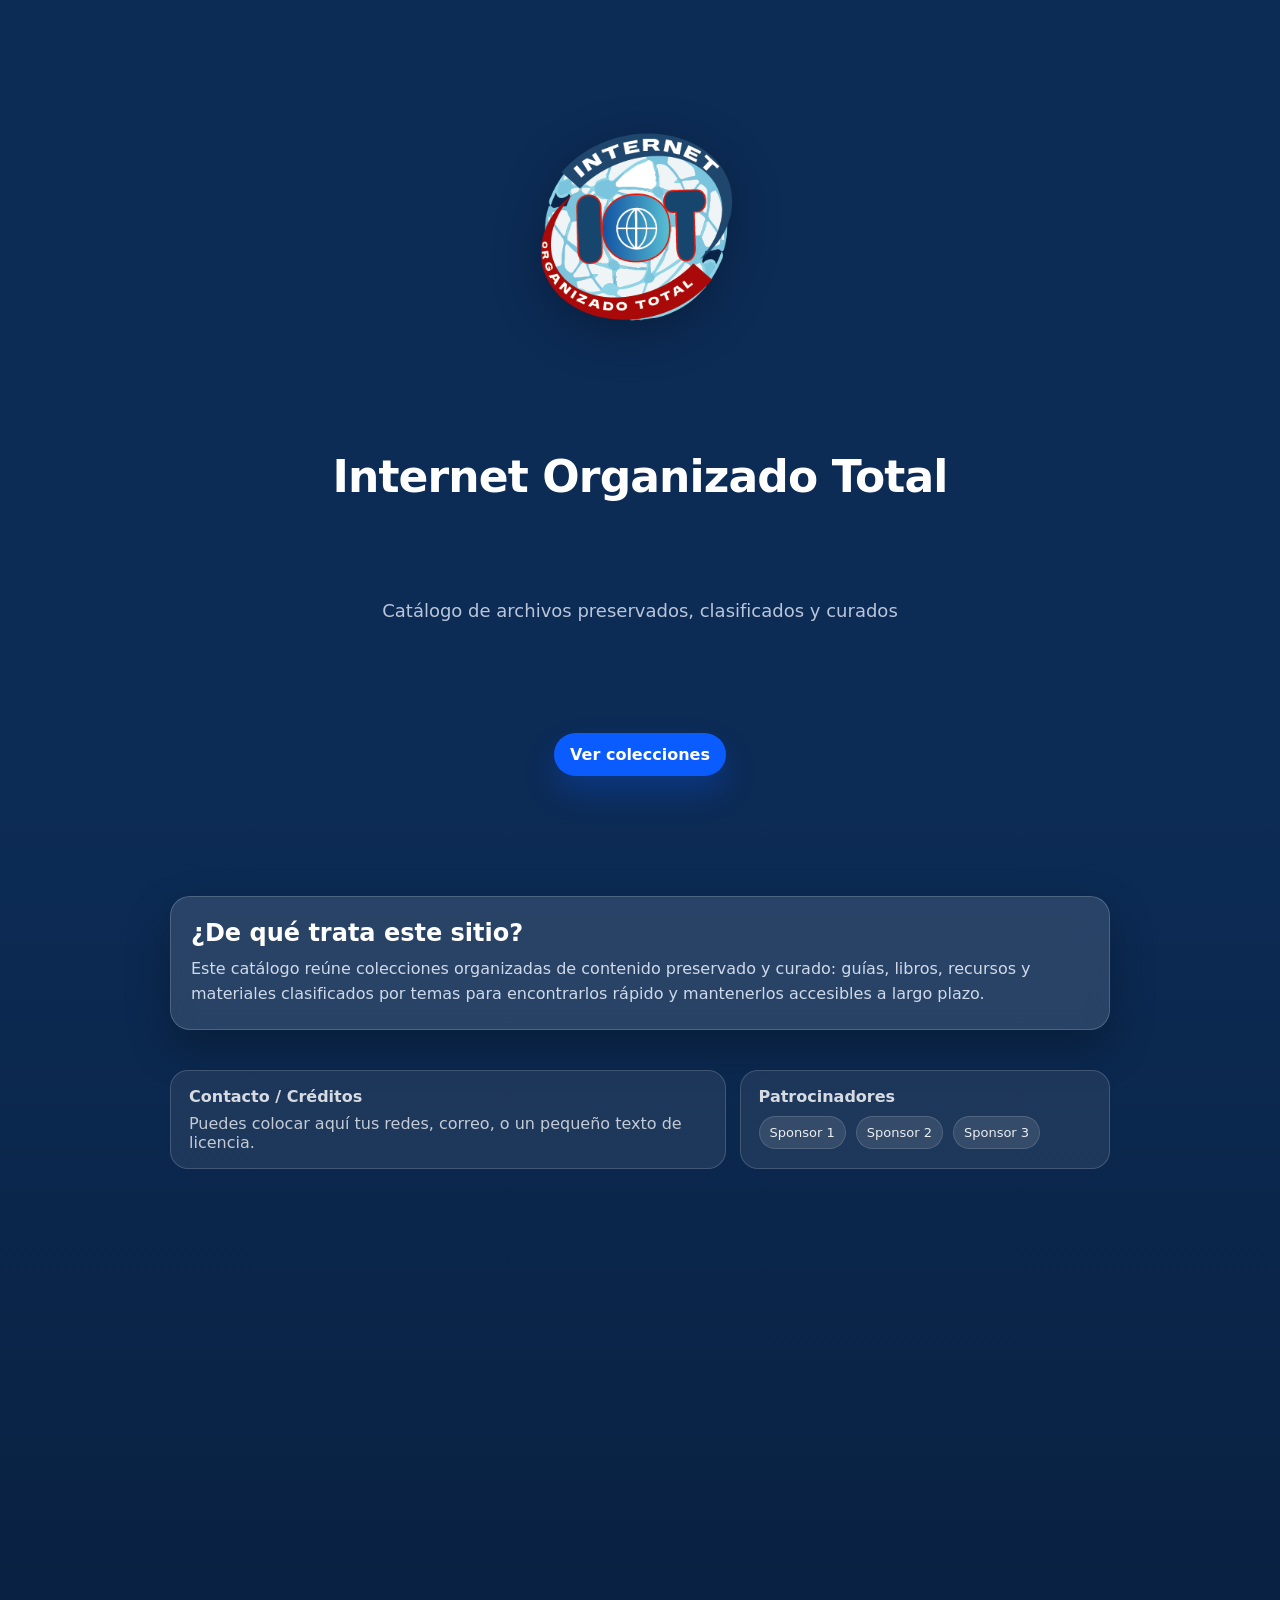
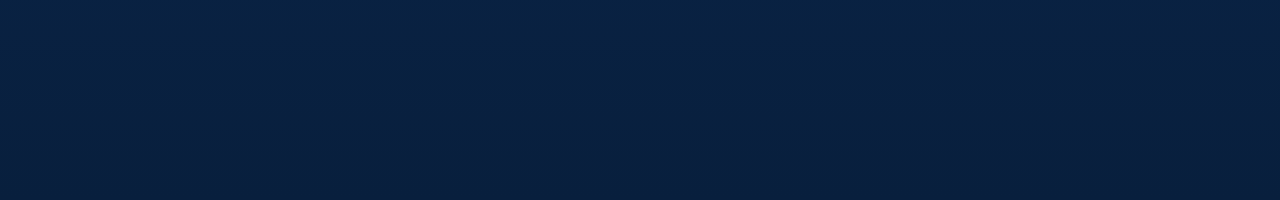
<file: index.html>
<!doctype html>
<html lang="es">
<head>
  <meta charset="utf-8" />
  <meta name="viewport" content="width=device-width, initial-scale=1" />
  <title>Internet Organizado Total</title>
  <link rel="stylesheet" href="styles.css" />
</head>

<body>
  <!-- Fondo opcional con parallax (puedes activarlo con imagen luego) -->
  <div class="bg-layer" id="bgLayer" aria-hidden="true"></div>

  <!-- HERO centrado (home) -->
  <main class="home">
    <section class="hero-home wrap" aria-label="Portada">
      <img class="hero-logo" src="assets/Logo2.png" alt="Logo de Internet Organizado Total" />

      <h1 class="hero-title">Internet Organizado Total</h1>
      <p class="hero-subtitle">Catálogo de archivos preservados, clasificados y curados</p>

      <a class="btn hero-cta" href="index2.html">Ver colecciones</a>
    </section>

    <!-- Sección “sobre” ya sobre fondo oscuro (sin franja blanca) -->
    <section class="wrap">
      <section class="glass-card" aria-label="Resumen del sitio">
        <h2>¿De qué trata este sitio?</h2>
        <p>
          Este catálogo reúne colecciones organizadas de contenido preservado y curado: guías, libros, recursos y materiales
          clasificados por temas para encontrarlos rápido y mantenerlos accesibles a largo plazo.
        </p>
      </section>
    </section>

    <!-- Footer final -->
    <footer class="wrap site-footer" aria-label="Información final">
      <div class="footer-grid">
        <div class="footer-card">
          <strong>Contacto / Créditos</strong>
          <div style="margin-top:8px; opacity:.9;">
            Puedes colocar aquí tus redes, correo, o un pequeño texto de licencia.
          </div>
        </div>

        <div class="footer-card">
          <strong>Patrocinadores</strong>
          <div class="sponsors" aria-label="Lista de patrocinadores">
            <span class="pill">Sponsor 1</span>
            <span class="pill">Sponsor 2</span>
            <span class="pill">Sponsor 3</span>
          </div>
        </div>
      </div>
    </footer>
  </main>

  <script>
    (function () {
      const bg = document.getElementById("bgLayer");

      function onScroll() {
        const y = window.scrollY || 0;

        // Parallax suave
        bg.style.transform = "translateY(" + (y * 0.08) + "px)";

        // Opacidad (si luego activas imagen)
        const o = Math.max(0, Math.min(1, (y - 40) / 450));
        bg.style.opacity = String(o * 0.25);
      }

      window.addEventListener("scroll", onScroll, { passive: true });
      onScroll();
    })();
  </script>
</body>
</html>
</file>
<file: styles.css>
/* styles.css */

/* =========================
   BASE (tu CSS) + ajustes
   ========================= */
:root{
  --bg:#f5fafc;                /* (ya no se usa como fondo principal de home) */
  --ink:#1b232b;
  --muted:#5b6774;
  --line:#e3edf2;

  /* Nuevos tokens para home oscuro */
  --home-top:#0c2b55;
  --home-bottom:#081f3d;

  --home-text:#eaf2ff;
  --home-muted:rgba(234,242,255,.78);

  --cta:#0b5cff;
  --cta-hover:#094fda;
}

*{ box-sizing:border-box; }
html, body{ height:100%; }
body{
  margin:0;
  font-family:system-ui, Arial, sans-serif;
  color:var(--ink);
  background: var(--bg);
}

/* Contenedor */
.wrap{ max-width:980px; margin:0 auto; padding:28px 20px; }

/* =========================
   HOME: fondo oscuro continuo (sin franja blanca)
   ========================= */
.home{
  min-height: 200vh; /* solo para probar el degradado; quítalo cuando ya tengas más contenido */
  background: linear-gradient(
    180deg,
    var(--home-top) 0%,
    var(--home-top) 45%,
    var(--home-bottom) 100%
  );
  color: var(--home-text);
}

/* Fondo opcional con parallax */
.bg-layer{
  position: fixed;
  inset: 0;
  z-index: -1;
  pointer-events: none;

  /* Activa cuando tengas imagen:
     background-image:url("assets/fondo.jpg");
  */
  background-size: cover;
  background-position: center;
  opacity: 0;
  transform: translateY(0px);
  transition: opacity 200ms ease;
}

/* =========================
   HERO centrado
   ========================= */
.hero-home{
  min-height: calc(100vh - 56px); /* deja algo de aire arriba/abajo */
  display: grid;
  place-items: center;
  text-align: center;
  padding-top: 56px;
  padding-bottom: 24px;
}

.hero-logo{
  width: min(280px, 55vw);
  height: auto;
  display: block;
  margin: 0 auto 16px;
  filter: drop-shadow(0 12px 24px rgba(0,0,0,.25));
}

.hero-title{
  margin: 0 0 10px;
  font-size: clamp(28px, 4vw, 44px);
  letter-spacing: -0.02em;
  color: #fff;
}

.hero-subtitle{
  margin: 0 auto 22px;
  max-width: 52ch;
  color: var(--home-muted);
  font-size: clamp(14px, 1.6vw, 18px);
}

/* CTA usa tu .btn (se mantiene), pero la afinamos para home */
.btn{
  display:inline-block;
  padding:12px 16px;
  border-radius:999px;
  background: var(--cta);
  color:#fff;
  text-decoration:none;
  font-weight:800;
  box-shadow: 0 16px 30px rgba(11,92,255,.25);
  transition: transform .12s ease, background .12s ease, box-shadow .12s ease;
}
.btn:hover{
  background: var(--cta-hover);
  transform: translateY(-1px);
  box-shadow: 0 20px 36px rgba(11,92,255,.28);
}
.btn:active{ transform: translateY(0); }

.hero-cta{ margin-top: 2px; }

/* =========================
   Card “glass” para sección sobre (legible en fondo oscuro)
   ========================= */
.glass-card{
  margin-top: 24px;
  border-radius: 20px;
  padding: 22px 20px;
  background: rgba(255,255,255,.12);
  border: 1px solid rgba(255,255,255,.18);
  backdrop-filter: blur(10px);
  box-shadow: 0 18px 44px rgba(0,0,0,.25);
}

.glass-card h2{
  margin:0 0 10px;
  font-size: clamp(18px, 2.2vw, 24px);
  color:#fff;
}
.glass-card p{
  margin:0;
  color: rgba(234,242,255,.86);
  line-height: 1.55;
}

/* =========================
   Footer (reutiliza tu footer, adaptado a home)
   ========================= */
.site-footer{
  padding-top: 12px;
  padding-bottom: 64px;
}

footer{
  color: rgba(255,255,255,.82);
}

.footer-card{
  border-radius: 18px;
  padding: 16px 18px;
  background: rgba(255,255,255,.08);
  border: 1px solid rgba(255,255,255,.16);
}

.footer-grid{
  display:grid;
  gap:14px;
  grid-template-columns:1fr;
}
@media (min-width: 820px){
  .footer-grid{ grid-template-columns: 1.2fr .8fr; }
}

.sponsors{
  display:flex;
  flex-wrap:wrap;
  gap:10px;
  margin-top:10px;
}
.pill{
  padding:8px 10px;
  border-radius:999px;
  background: rgba(255,255,255,.10);
  border: 1px solid rgba(255,255,255,.14);
  font-size: 13px;
  color: rgba(255,255,255,.9);
}

/* =========================
   (Tu CSS existente para colecciones/carrusel puede quedarse en index 2.html)
   Si lo usas aquí también, no pasa nada, pero evita duplicar variables :root.
   ========================= */


/* =========================
   RESPONSIVE básico
   ========================= */
@media (max-width: 560px){
  .wrap{ padding:22px 16px; }
  .hero-logo{ width: min(240px, 70vw); }
}
</file>
